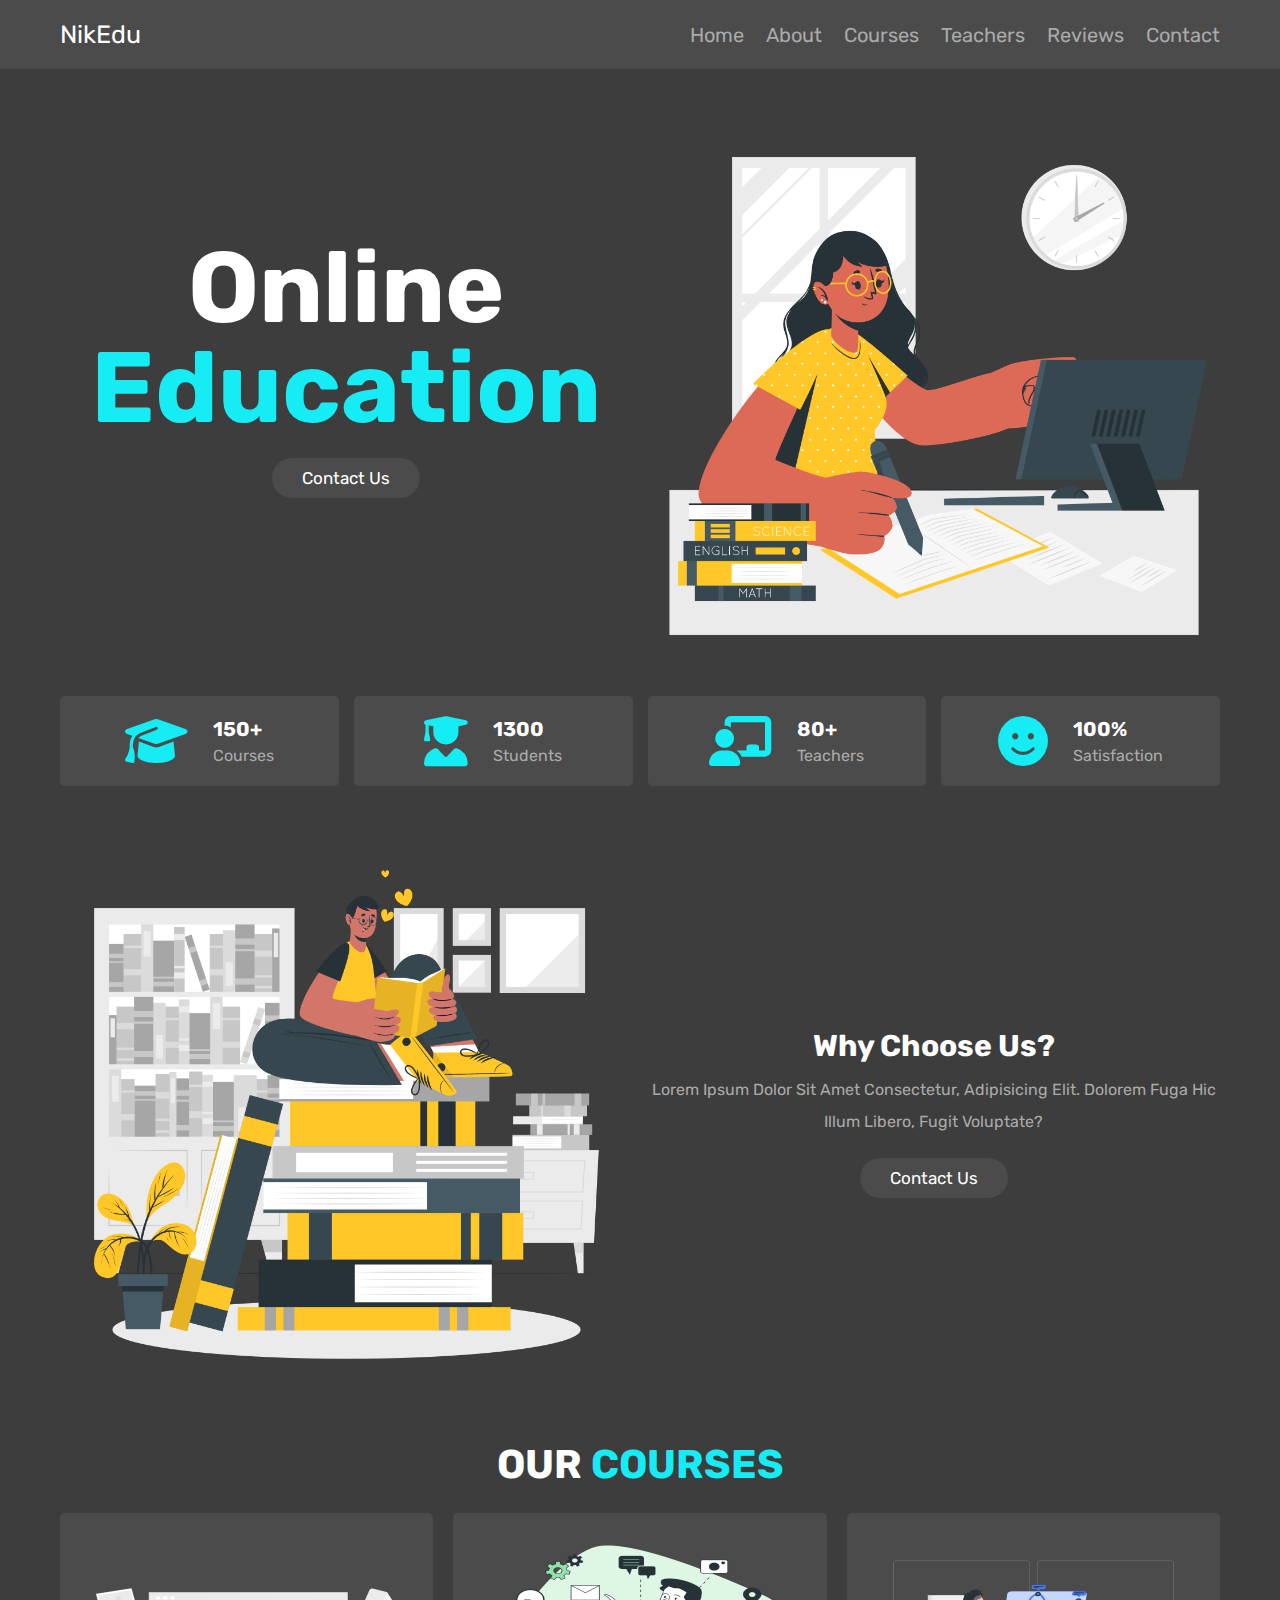
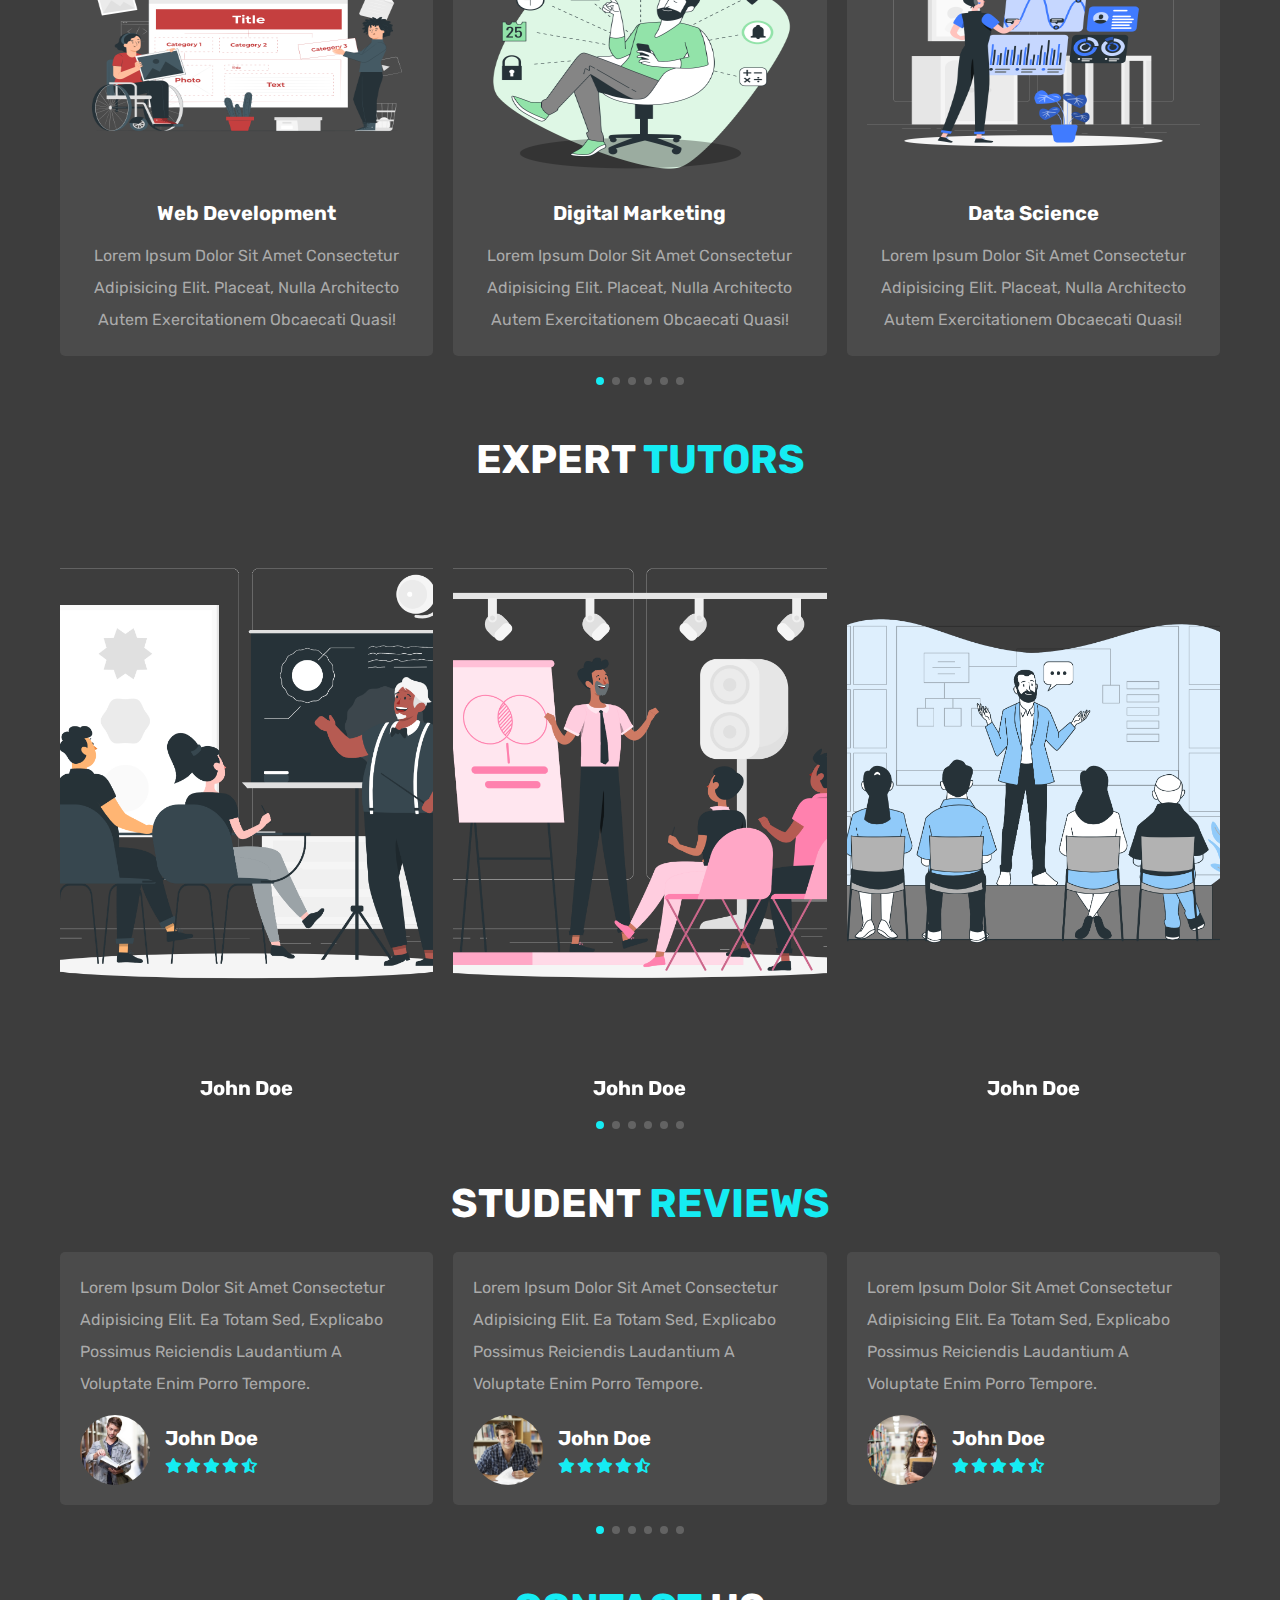
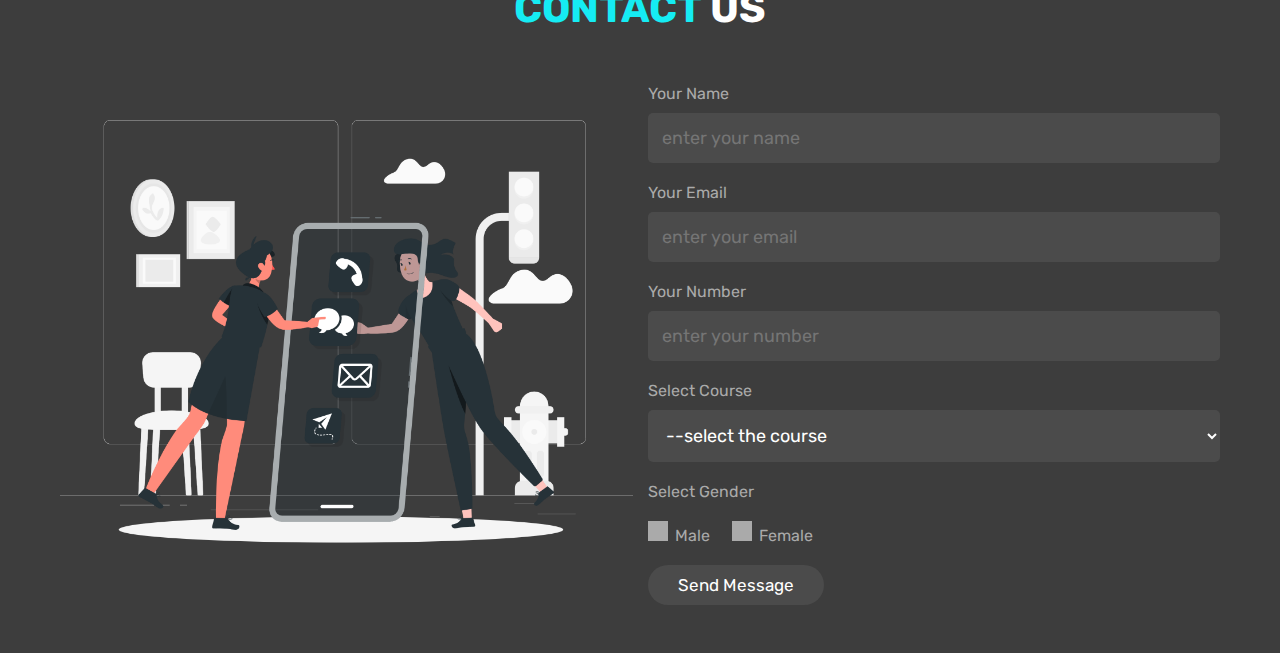
<file: web/online/index.html>
<!DOCTYPE html>
<html lang="en">
<head>
    <meta charset="UTF-8">
    <meta http-equiv="X-UA-Compatible" content="IE=edge">
    <meta name="viewport" content="width=device-width, initial-scale=1.0">
    <title>Document</title>
    <link rel="stylesheet" href="https://cdn.jsdelivr.net/npm/swiper@9/swiper-bundle.min.css"/>
    <link rel="stylesheet" href="https://cdnjs.cloudflare.com/ajax/libs/font-awesome/6.4.0/css/all.min.css">
    <link rel="stylesheet" href="style.css">
</head>
<body>
    <header class="header">

        <section class="flex">

            <a href="#home" class="logo">NikEdu</a>

            <nav class="navbar">
                <a href="#home">home</a>
                <a href="#about">about</a>
                <a href="#courses">courses</a>
                <a href="#teachers">teachers</a>
                <a href="#reviews">reviews</a>
                <a href="#contact">contact</a>
            </nav>

            <div id="menu-btn" class="fas fa-bars"></div>
        </section>
    </header>

    <section class="home" id="home">

        <div class="row">

            <div class="content">
                <h3>online <span>education</span></h3>
                <a href="#contact" class="btn">contact us</a>
            </div>

            <div class="image">
                <img src="home.png" alt="">
            </div>
        </div>
    </section>


    <section class="count">

        <div class="box-container">

            <div class="box">
                <i class="fas fa-graduation-cap"></i>
                <div class="content">
                    <h3>150+</h3>
                    <p>courses</p>
                </div>
            </div>

            <div class="box">
                <i class="fas fa-user-graduate"></i>
                <div class="content">
                    <h3>1300</h3>
                    <p>students</p>
                </div>
            </div>

            <div class="box">
                <i class="fas fa-chalkboard-user"></i>
                <div class="content">
                    <h3>80+</h3>
                    <p>teachers</p>
                </div>
            </div>

            <div class="box">
                <i class="fas fa-face-smile"></i>
                <div class="content">
                    <h3>100%</h3>
                    <p>satisfaction</p>
                </div>
            </div>


        </div>
    </section>

    <section class="about" id="about">

        <div class="row">

            <div class="image">
                <img src="about.png" alt="">
            </div>

            <div class="content">
                <h3>why choose us?</h3>
                <p>Lorem ipsum dolor sit amet consectetur, adipisicing elit.
                 Dolorem fuga hic illum libero, fugit voluptate?</p>
                <a href="#contact" class="btn">contact us</a>
            </div>
        </div>
    </section>

    <section class="courses" id="courses">

        <h1 class="heading">our <span>courses</span></h1>

        <div class="swiper course-slider">

            <div class="swiper-wrapper">

                <div class="swiper-slide slide">
                    <img src="web.png" alt="">
                    <h3>Web development</h3>
                    <p>Lorem ipsum dolor sit amet consectetur adipisicing elit.
                    Placeat, nulla architecto autem exercitationem obcaecati quasi!</p>
                </div>

                <div class="swiper-slide slide">
                    <img src="digital.png" alt="">
                    <h3>Digital marketing</h3>
                    <p>Lorem ipsum dolor sit amet consectetur adipisicing elit.
                    Placeat, nulla architecto autem exercitationem obcaecati quasi!</p>
                </div>

                <div class="swiper-slide slide">
                    <img src="data science.png" alt="">
                    <h3>Data science</h3>
                    <p>Lorem ipsum dolor sit amet consectetur adipisicing elit.
                    Placeat, nulla architecto autem exercitationem obcaecati quasi!</p>
                </div>

                <div class="swiper-slide slide">
                    <img src="designer.png" alt="">
                    <h3>Graphic designer</h3>
                    <p>Lorem ipsum dolor sit amet consectetur adipisicing elit.
                    Placeat, nulla architecto autem exercitationem obcaecati quasi!</p>
                </div>

                <div class="swiper-slide slide">
                    <img src="teaching.png" alt="">
                    <h3>Teaching</h3>
                    <p>Lorem ipsum dolor sit amet consectetur adipisicing elit.
                    Placeat, nulla architecto autem exercitationem obcaecati quasi!</p>
                </div>

                <div class="swiper-slide slide">
                    <img src="python2.png" alt="">
                    <h3>python</h3>
                    <p>Lorem ipsum dolor sit amet consectetur adipisicing elit.
                    Placeat, nulla architecto autem exercitationem obcaecati quasi!</p>
                </div>
            </div>

            <div class="swiper-pagination"></div>
        </div>
    </section>

    <section class="teachers" id="teachers">

        <h1 class="heading">expert <span>tutors</span></h1>

        <div class="swiper teachers-slider">

            <div class="swiper-wrapper">

                <div class="swiper-slide slide">
                    <img src="teacher1.png" alt="">
                    <div class="share">
                        <a href="#" class="fab fa-facebook-f"></a>
                        <a href="#" class="fab fa-twitter"></a>
                        <a href="#" class="fab fa-instagram"></a>
                        <a href="#" class="fab fa-linkedin"></a>
                    </div>
                    <h3>john doe</h3>
                </div>

                <div class="swiper-slide slide">
                    <img src="teacher2.png" alt="">
                    <div class="share">
                        <a href="#" class="fab fa-facebook-f"></a>
                        <a href="#" class="fab fa-twitter"></a>
                        <a href="#" class="fab fa-instagram"></a>
                        <a href="#" class="fab fa-linkedin"></a>
                    </div>
                    <h3>john doe</h3>
                </div>

                <div class="swiper-slide slide">
                    <img src="teacher3.png" alt="">
                    <div class="share">
                        <a href="#" class="fab fa-facebook-f"></a>
                        <a href="#" class="fab fa-twitter"></a>
                        <a href="#" class="fab fa-instagram"></a>
                        <a href="#" class="fab fa-linkedin"></a>
                    </div>
                    <h3>john doe</h3>
                </div>

                <div class="swiper-slide slide">
                    <img src="teacher4.png" alt="">
                    <div class="share">
                        <a href="#" class="fab fa-facebook-f"></a>
                        <a href="#" class="fab fa-twitter"></a>
                        <a href="#" class="fab fa-instagram"></a>
                        <a href="#" class="fab fa-linkedin"></a>
                    </div>
                    <h3>john doe</h3>
                </div>

                <div class="swiper-slide slide">
                    <img src="teacher5.png" alt="">
                    <div class="share">
                        <a href="#" class="fab fa-facebook-f"></a>
                        <a href="#" class="fab fa-twitter"></a>
                        <a href="#" class="fab fa-instagram"></a>
                        <a href="#" class="fab fa-linkedin"></a>
                    </div>
                    <h3>john doe</h3>
                </div>

                <div class="swiper-slide slide">
                    <img src="teacher1.png" alt="">
                    <div class="share">
                        <a href="#" class="fab fa-facebook-f"></a>
                        <a href="#" class="fab fa-twitter"></a>
                        <a href="#" class="fab fa-instagram"></a>
                        <a href="#" class="fab fa-linkedin"></a>
                    </div>
                    <h3>john doe</h3>
                </div>

            </div>

            <div class="swiper-pagination"></div>

        </div>
    </section>

    <section class="reviews" id="reviews">
        <h1 class="heading">student <span>reviews</span></h1>

        <div class="swiper reviews-slider">

            <div class="swiper-wrapper">

                <div class="swiper-slide slide">
                    <p>Lorem ipsum dolor sit amet consectetur adipisicing elit. 
                    Ea totam sed, explicabo possimus reiciendis laudantium a voluptate enim porro tempore.</p>
                    <div class="user">
                        <img src="student1.jpg" alt="">
                        <div class="user-info">
                            <h3>john doe</h3>
                            <div class="stars">
                                <i class="fas fa-star"></i>
                                <i class="fas fa-star"></i>
                                <i class="fas fa-star"></i>
                                <i class="fas fa-star"></i>
                                <i class="fas fa-star-half-alt"></i>
                            </div>
                        </div>
                    </div>
                </div>

                <div class="swiper-slide slide">
                    <p>Lorem ipsum dolor sit amet consectetur adipisicing elit. 
                    Ea totam sed, explicabo possimus reiciendis laudantium a voluptate enim porro tempore.</p>
                    <div class="user">
                        <img src="student2.jpeg" alt="">
                        <div class="user-info">
                            <h3>john doe</h3>
                            <div class="stars">
                                <i class="fas fa-star"></i>
                                <i class="fas fa-star"></i>
                                <i class="fas fa-star"></i>
                                <i class="fas fa-star"></i>
                                <i class="fas fa-star-half-alt"></i>
                            </div>
                        </div>
                    </div>
                </div>

                <div class="swiper-slide slide">
                    <p>Lorem ipsum dolor sit amet consectetur adipisicing elit. 
                    Ea totam sed, explicabo possimus reiciendis laudantium a voluptate enim porro tempore.</p>
                    <div class="user">
                        <img src="student3.jpg" alt="">
                        <div class="user-info">
                            <h3>john doe</h3>
                            <div class="stars">
                                <i class="fas fa-star"></i>
                                <i class="fas fa-star"></i>
                                <i class="fas fa-star"></i>
                                <i class="fas fa-star"></i>
                                <i class="fas fa-star-half-alt"></i>
                            </div>
                        </div>
                    </div>
                </div>


                <div class="swiper-slide slide">
                    <p>Lorem ipsum dolor sit amet consectetur adipisicing elit. 
                    Ea totam sed, explicabo possimus reiciendis laudantium a voluptate enim porro tempore.</p>
                    <div class="user">
                        <img src="student4.jpg" alt="">
                        <div class="user-info">
                            <h3>john doe</h3>
                            <div class="stars">
                                <i class="fas fa-star"></i>
                                <i class="fas fa-star"></i>
                                <i class="fas fa-star"></i>
                                <i class="fas fa-star"></i>
                                <i class="fas fa-star-half-alt"></i>
                            </div>
                        </div>
                    </div>
                </div>


                <div class="swiper-slide slide">
                    <p>Lorem ipsum dolor sit amet consectetur adipisicing elit. 
                    Ea totam sed, explicabo possimus reiciendis laudantium a voluptate enim porro tempore.</p>
                    <div class="user">
                        <img src="student5.jpg" alt="">
                        <div class="user-info">
                            <h3>john doe</h3>
                            <div class="stars">
                                <i class="fas fa-star"></i>
                                <i class="fas fa-star"></i>
                                <i class="fas fa-star"></i>
                                <i class="fas fa-star"></i>
                                <i class="fas fa-star-half-alt"></i>
                            </div>
                        </div>
                    </div>
                </div>


                <div class="swiper-slide slide">
                    <p>Lorem ipsum dolor sit amet consectetur adipisicing elit. 
                    Ea totam sed, explicabo possimus reiciendis laudantium a voluptate enim porro tempore.</p>
                    <div class="user">
                        <img src="student6.jpg" alt="">
                        <div class="user-info">
                            <h3>john doe</h3>
                            <div class="stars">
                                <i class="fas fa-star"></i>
                                <i class="fas fa-star"></i>
                                <i class="fas fa-star"></i>
                                <i class="fas fa-star"></i>
                                <i class="fas fa-star-half-alt"></i>
                            </div>
                        </div>
                    </div>
                </div>
            </div>

            <div class="swiper-pagination"></div>
        </div>
    </section>

    <section class="contact" id="contact">

        <h1 class="heading"><span>contact </span>us</h1>

        <div class="row">

            <div class="image">
                <img src="contact.png" alt="">

            </div>

            <form action="" method="post">
                <span>your name</span>
                <input type="text" required placeholder="enter your name" maxlength="50" class="box" name="name">
                <span>your email</span>
                <input type="email" required placeholder="enter your email" maxlength="50" class="box" name="email">
                <span>your number</span>
                <input type="number" required placeholder="enter your number" max="9999999999" min="0" class="box" name="number" onkeypress="if(this.value.length == 10) return false;">
                <span>select course</span>
                <select name="courses" class="box" required>
                    <option value="" disabled selected>--select the course</option>
                    <option value="web development">web development</option>
                    <option value="data science">data science</option>
                    <option value="Teaching">Teaching</option>
                    <option value="python">python</option>
                    <option value="graphic designer">graphic designer</option>
                    <option value="digital marketing">digital marketing</option>
                </select>
                <span>select gender</span>
                <div class="radio">
                    <input type="radio" name="gender" value="male" id="male">
                    <label for="male">male</label>
                    <input type="radio" name="gender" value="female" id="female">
                    <label for="female">female</label>
                </div>
                <input type="submit" value="send message" class="btn" name="send">
            </form>

        </div>
    </section>



    <script src="https://cdn.jsdelivr.net/npm/swiper@9/swiper-bundle.min.js"></script>

    <script src="script.js"></script>
</body>
</html>
</file>
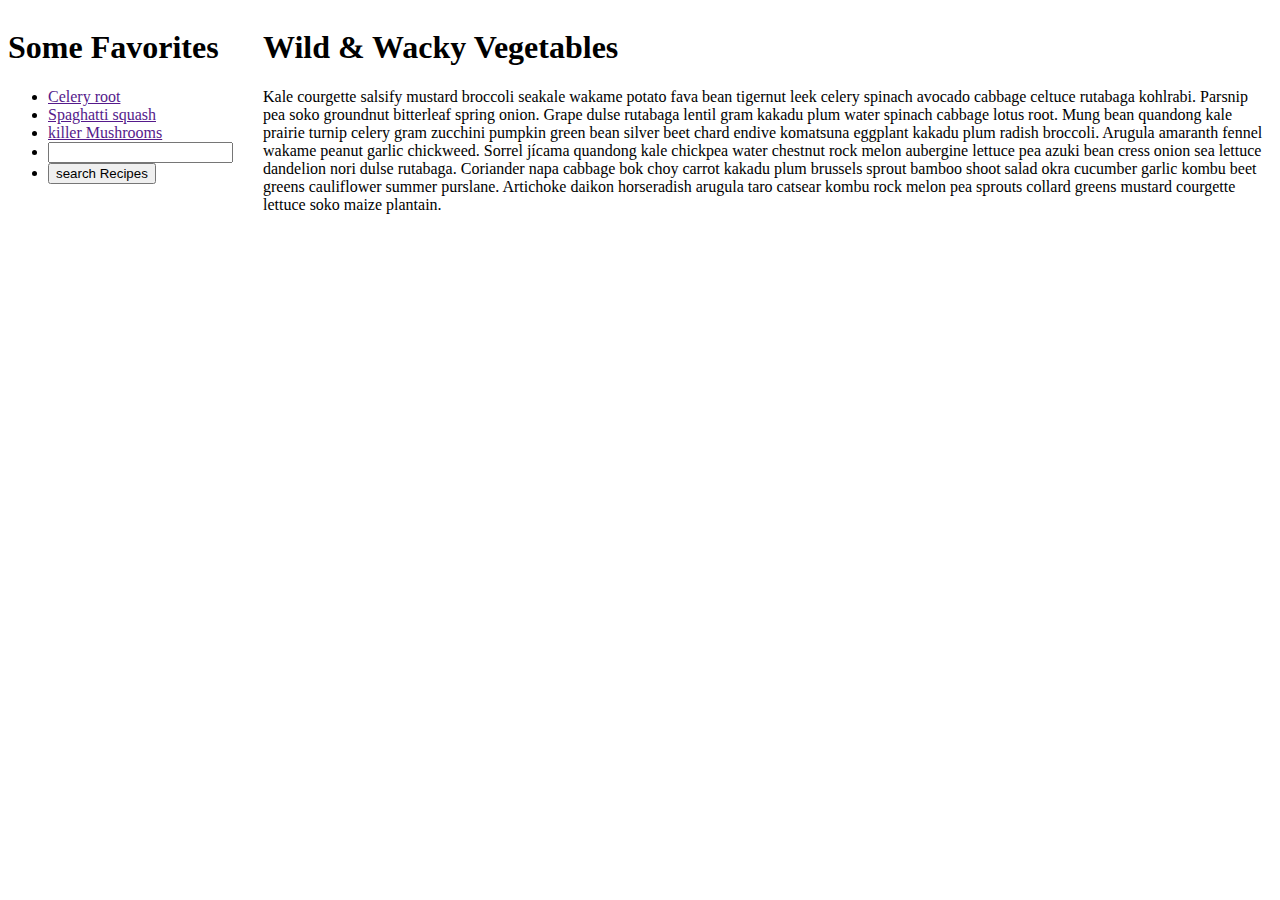
<file: bootstrap.html>
<!DOCTYPE html>
<html lang="en">
<head>
    <meta charset="UTF-8">
    <meta name="viewport" content="width=device-width, initial-scale=1.0">
    <link href="https://cdn.jsdelivr.net/npm/bootstrap@5.2.3/dist/css/bootstrap.min.css" rel="stylesheet" integrity="sha384-rbsA2VBKQhggwzxH7pPCaAqO46MgnOM80zW1RWuH61DGLwZJEdK2Kadq2F9CUG65" crossorigin="anonymous">
    <script src="https://cdn.jsdelivr.net/npm/bootstrap@5.2.3/dist/js/bootstrap.bundle.min.js" integrity="sha384-kenU1KFdBIe4zVF0s0G1M5b4hcpxyD9F7jL+jjXkk+Q2h455rYXK/7HAuoJl+0I4" crossorigin="anonymous"></script>
    <title>Document</title>
    <style>
        .container{
            display: grid;
            margin-left: 0%;

        }
        #one{
            grid-area: card;
            grid-row-start: 1;
            grid-column-start: 1;
            font-size: medium;
        }

    
        #two{
            grid-area: main;
            grid-row-start: 1;
            grid-column-start: 2;
            margin-left: 30px;
        }
    </style>
</head>
<body>
    <div class="container" >
        <div id="one">
        <h1>Some Favorites</h1>
        <ul class="list-unstyled">
        <li><a href="">Celery root</a></li>
        <li><a href="">Spaghatti squash</a></li>
        <li><a href="">killer Mushrooms</a></li>
        <li><input type="text"></li></li>
        <li><button type="button" class="btn btn-primary">search Recipes</button></li>
        </ul>
</div>
        
        <div id="two">
            <h1>Wild & Wacky Vegetables</h1>
            <p>Kale courgette salsify mustard broccoli seakale wakame potato fava bean tigernut leek celery spinach avocado cabbage celtuce rutabaga kohlrabi. Parsnip pea soko groundnut bitterleaf spring onion. Grape dulse rutabaga lentil gram kakadu plum water spinach cabbage lotus root.
    
                Mung bean quandong kale prairie turnip celery gram zucchini pumpkin green bean silver beet chard endive komatsuna eggplant kakadu plum radish broccoli. Arugula amaranth fennel wakame peanut garlic chickweed. Sorrel jícama quandong kale chickpea water chestnut rock melon aubergine lettuce pea azuki bean cress onion sea lettuce dandelion nori dulse rutabaga. Coriander napa cabbage bok choy carrot kakadu plum brussels sprout bamboo shoot salad okra cucumber garlic kombu beet greens cauliflower summer purslane. Artichoke daikon horseradish arugula taro catsear kombu rock melon pea sprouts collard greens mustard courgette lettuce soko maize plantain.
                    </p>
        </div>
    </div>
    

        
    
       
  
    
</body>
</html>
</file>
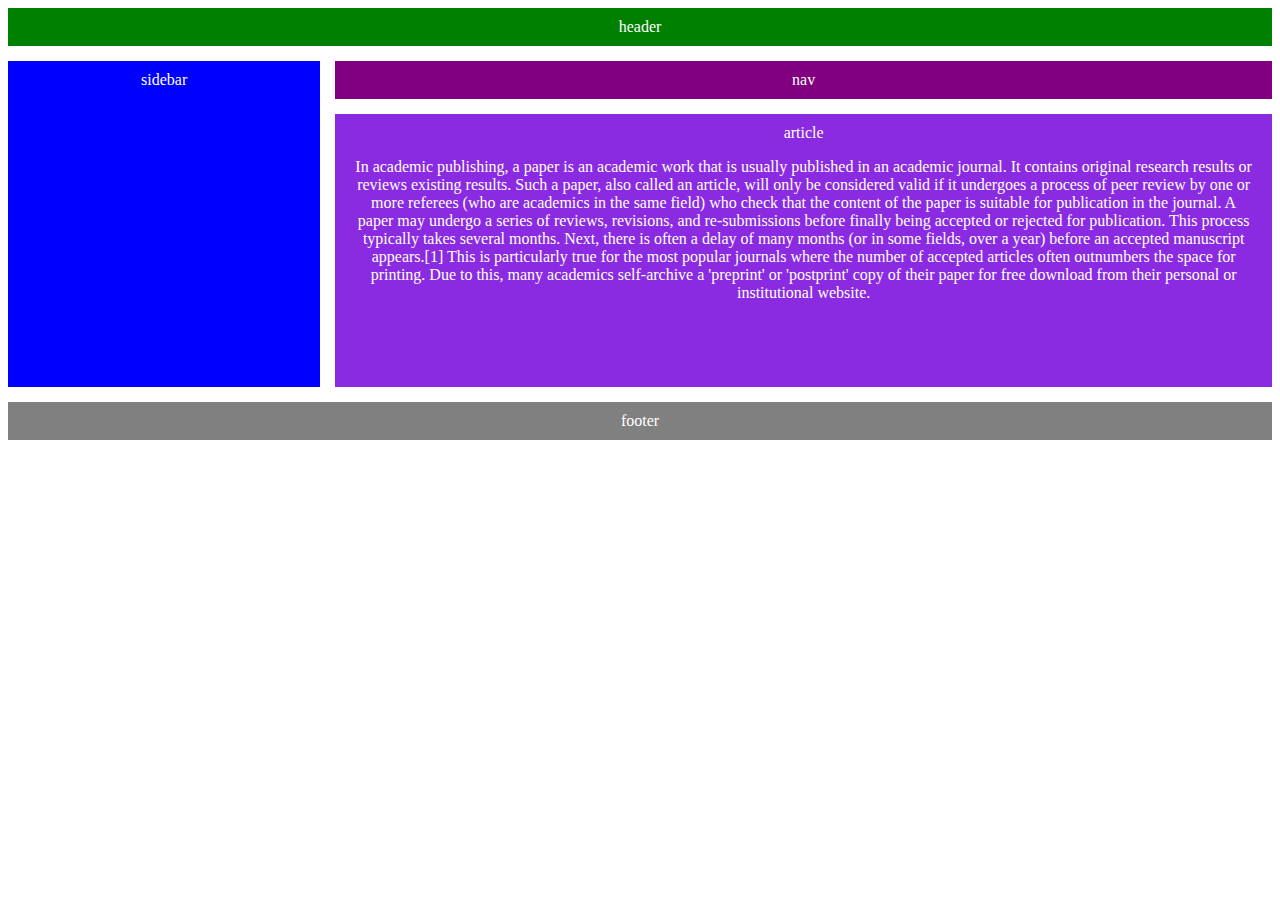
<file: grid1.html>
<!DOCTYPE html>
<html lang="en">
<head>
    <meta charset="UTF-8">
    <meta name="viewport" content="width=device-width, initial-scale=1.0">
    <title>Document</title>
    <style>
        .grid-container{
            display: grid;
            grid-template-columns: 1fr 3fr;
            grid-template-rows: 1fr 1fr 5fr 1fr;
            gap: 15px;
        }

        .header{
            grid-column: 1/span 2;
            background-color: green;
            color: white;
            text-align: center;
            padding: 10px 20px;
        }
        .sidebar{
            grid-column: 1;
            grid-row: 2/span 5;
            background-color: blue;
            color: white;
            text-align: center;
            padding: 10px 20px;

        }
        .nav{
            grid-column: 2;
            background-color: purple;
            text-align: center;
            color: white;
            padding: 10px 20px;
        }

        .article{
            grid-column: 2;
            grid-row: 3/span 4;
            background-color: blueviolet;
            text-align: center;
            color: white;
            padding: 10px 20px;
        }
        .footer{
            grid-column: 1/span 2;
            background-color: gray;
            text-align: center;
            color: white;
            padding: 10px 20px;
        }
    </style>
</head>
<body>
    <div class="grid-container">
        <div class="header">header</div>
        <div class="sidebar">sidebar</div>
        <div class="nav">nav</div>
        <div class="article">article
            <P>In academic publishing, a paper is an academic work that is usually published in an academic journal. It contains original research results or reviews existing results. Such a paper, also called an article, will only be considered valid if it undergoes a process of peer review by one or more referees (who are academics in the same field) who check that the content of the paper is suitable for publication in the journal. A paper may undergo a series of reviews, revisions, and re-submissions before finally being accepted or rejected for publication. This process typically takes several months. Next, there is often a delay of many months (or in some fields, over a year) before an accepted manuscript appears.[1] This is particularly true for the most popular journals where the number of accepted articles often outnumbers the space for printing. Due to this, many academics self-archive a 'preprint' or 'postprint' copy of their paper for free download from their personal or institutional website.
            </P>        </div>
        <div class="footer">footer</div>
    </div>
</body>
</html>
</file>
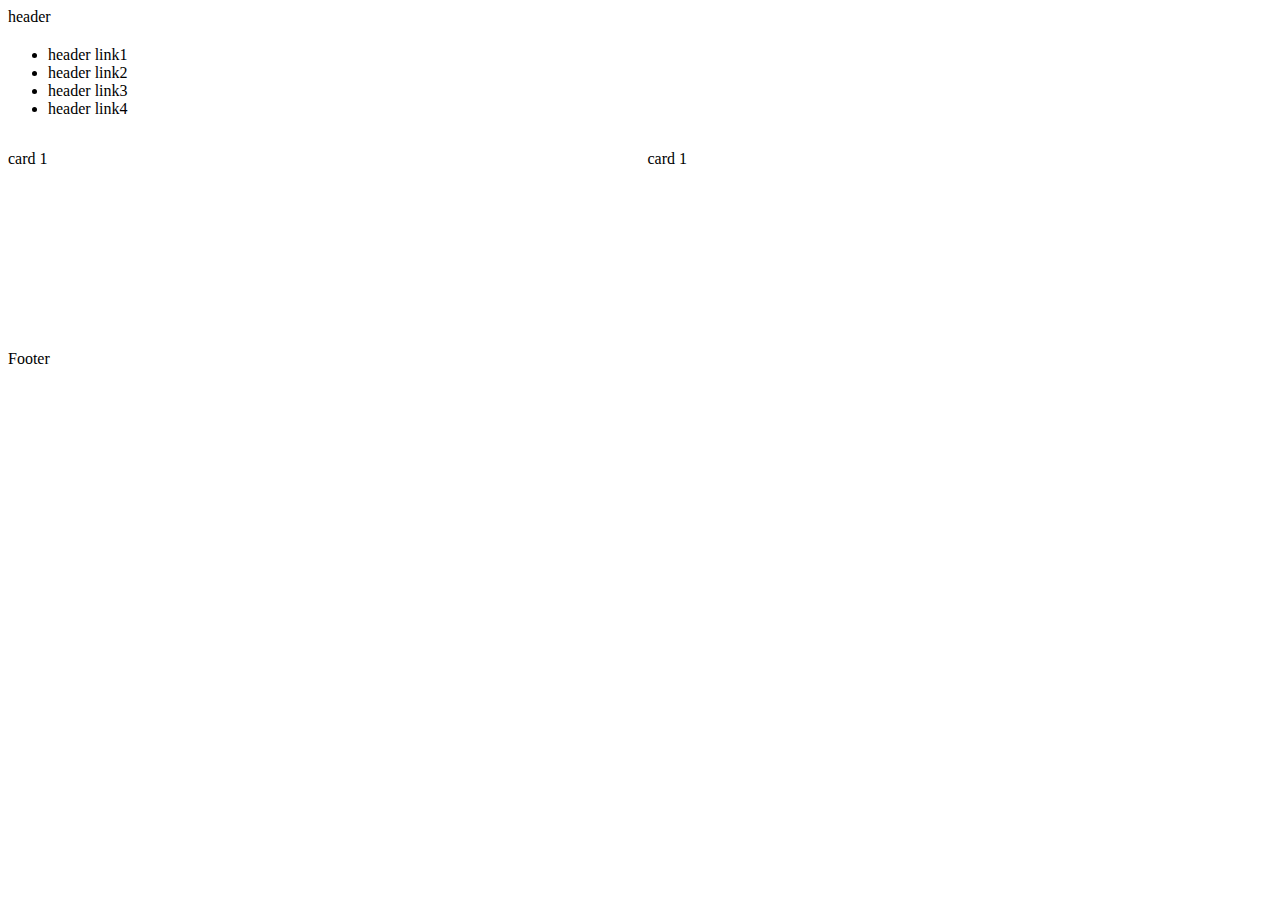
<file: grid3.html>
<!DOCTYPE html>
<html lang="en">
<head>
    <meta charset="UTF-8">
    <meta name="viewport" content="width=device-width, initial-scale=1.0">
    <title>Document</title>
    <style>
        .container{
            display: grid;
            grid-template-columns: 1fr 4fr;
            gap: 4px;
        }

        .header{
            grid-column: 1/span 2;
        }

        .menu u1{
            display:grid;
            list-style-type: none;
            float: right;
        }
        .nav u1{
            display: grid;
        }

        .sidebar{
            grid-column: 1;
            gap: 50px;
        }
        .sidebar .text-elemets{
            display: grid;
            place-items: center;
        }
        .article{
            display: grid;
            grid-template-columns: repeat(auto-fit,minmax(250px,1fr));
            gap: 15px;
        }
        .article .card{
            height: 200px;
        }

        .footer{
            grid-column: 1/span 2;
        }
    </style>
</head>
<body>
    <div class="container">
        <div class="header">header</div>
        <div class="menu">
            <ul>
                <li >header link1</li>
                <li>header link2</li>
                <li>header link3</li>
                <li>header link4</li>

            </ul>
        </div>
    </div>
    <div class="nav">
        <ul>

        </ul>
    </div>
    <div class="sidebar">
        <div class="text-elements">

        </div>
    </div>
    <div class="article">
        <div class="card">card 1</div>
        <div class="card">card 1</div>
    </div>
    <div class="footer">Footer</div>
</div>
</body>
</html>
</file>
<file: web/online/style.css>
@import url('https://fonts.googleapis.com/css2?family=Rubik:wght@300;400;500;600&display=swap');

:root{
    --green:#15ecf3;
    --white:#fff;
    --light-white:#aaa;
    --black:#3d3d3d;
    --light-bg:#4b4b4b;
}
*{
    font-family: 'Rubik', sans-serif;
    margin: 0;padding: 0;
    box-sizing: border-box;
    outline: none;border: none;
    text-decoration: none;
    transition: .2s linear;
    text-transform: capitalize;
}

*::selection{
    background-color: var(--white);
    color: var(--black);
}

html{
    font-size: 62.5%;
    overflow-x: hidden;
    scroll-behavior: smooth;
    scroll-padding-top: 8rem;
}

::-webkit-scrollbar{
    height: .5rem;
    width: 1rem;
}

::-webkit-scrollbar-track{
    background-color: transparent;
}

::-webkit-scrollbar-thumb{
    background-color: var(--green);
    border-radius: 5rem;
}

body{
    background-color: var(--black);
}

section{
    max-width: 1200px;
    margin:0 auto;
    padding: 2rem;

}

.btn{
    display: inline-block;
    margin-top: 1rem;
    border-radius: 5rem;
    background-color: var(--light-bg);
    cursor: pointer;
    color: var(--white);
    font-size: 1.7rem;
    padding: 1rem 3rem;
}

.btn:hover{
    background-color: var(--white);
    color: var(--black);
}

.heading{
    margin-bottom: 2.5rem;
    text-align: center;
    font-size: 4rem;
    color: var(--white);
    text-transform: uppercase;
    
}

.heading span{
    color: var(--green);
    text-transform: uppercase;
}

.header{
    position: fixed;
    top: 0;left: 0;right: 0;
    z-index: 1000;
    background-color: var(--light-bg);
}

.header .flex{
    position: relative;
    display: flex;
    align-items: center;
    justify-content: space-between;

}

.header .flex .logo{
    font-size: 2.5rem;
    color:var(--white)
}

.header .flex .navbar a{
    margin-left: 2rem;
    color: var(--light-white);
    font-size: 2rem;
}

.header .flex .navbar a:hover{
    color: var(--green);
}

#menu-btn{
    cursor: pointer;
    color: var(--white);
    font-size: 2.5rem;
    display: none;
}
.home{
    margin-top: 6rem;
}

.home .row{
    display: flex;
    align-items: center;
    flex-wrap: wrap-reverse;
    gap: 1.5rem;
}

.home .row .content{
    flex: 1 1 40rem;
    text-align: center;
}

.home .row .image{
    flex: 1 1 40rem;
}

.home .row .image img{
    width: 100%;

}

.home .row .content h3{
    margin-bottom: 1rem;
    font-size: 10rem;
    color: var(--white);
    line-height: 1;

}

.home .row .content h3 span{
    color: var(--green);
}

.count .box-container{
    display: grid;
    grid-template-columns: repeat(auto-fit,minmax(27rem,1fr));
    gap: 1.5rem;
    align-items: flex-start;

}

.count .box-container .box{
    background-color: var(--light-bg);
    border-radius: .5rem;
    padding:2rem;
    display: flex;
    align-items: center;
    justify-content: center;
    gap: 2.5rem;
}

.count .box-container .box i{
    font-size: 5rem;
    color: var(--green);
}

.count .box-container .box .content h3{
    font-size: 2rem;
    color: var(--white);
    margin-bottom: .5rem;
}

.count .box-container .box .content p{
    font-size: 1.6rem;
    color: var(--light-white);
}

.about .row{
    display: flex;
    align-items: center;
    gap: 1.5rem;
    flex-wrap: wrap;
}

.about .row .image{
    flex:1 1 40rem;
}

.about .row .image img{
    width: 100%;
}

.about .row .content{
    text-align: center;
    flex:1 1 40rem;

}

.about .row .content h3{
    font-size:3rem;
    color: var(--white);
}

.about .row .content p{
    padding: 1rem 0;
    line-height: 2;
    font-size: 1.6rem;
    color:var(--light-white)
}

.courses .slide{
    background-color: var(--light-bg);
    border-radius: .5rem;
    text-align: center;
    padding: 2rem;
    margin-bottom: 4rem;
    user-select: none;
}

.courses .slide img{
    height: 25rem;
    width: 100%;
}

.courses .slide h3{
    margin: 1.5rem 0;
    font-size: 2rem;
    color: var(--white);
}

.courses .slide p{
    line-height: 2;
    font-size: 1.6rem;
    color: var(--light-white);
}

.swiper-pagination-bullet{
    background-color: var(--white);
}

.swiper-pagination-bullet-active{
    background-color: var(--green);
}

.teachers .slide{
    position: relative;
    overflow: hidden;
    margin-bottom: 4rem;
    user-select: none;
}

.teachers .slide img{
    height: 55rem;
    width: 100%;
    object-fit: cover;
    border-radius: .5rem;
}

.teachers .slide h3{
    margin-top: 1.5rem;
    font-size: 2rem;
    text-align: center;
    color: var(--white);
}
.teachers .slide .share{
    position: absolute;
    top: 1rem;left:-10rem;
}

.teachers .slide:hover .share{
    left: 2rem;
}
.teachers .slide .share a{
    display: block;
    margin-top: 1rem;
    height: 4.5rem;
    width: 4.5rem;
    line-height: 4.5rem;
    border-radius: .5rem;
    background-color: var(--white);
    color: var(--black);
    text-align: center;
    font-size: 2rem;

}
.teachers .slide .share a:hover{
    background-color: var(--green);
    color: var(--white);
}
.reviews-slider .slide{
    border-radius: .5rem;
    background-color: var(--light-bg);
    padding: 2rem;
    margin-bottom: 4rem;
    user-select: none;
}

.reviews-slider .slide p{
    line-height: 2;
    font-size: 1.6rem;
    color: var(--light-white);
}

.reviews-slider .slide .user{
    display: flex;
    align-items: center;
    gap: 1.5rem;
    margin-top: 1.5rem;
}

.reviews-slider .slide .user img{
    height: 7rem;
    width: 7rem;
    border-radius: 50%;
    object-fit: cover;
}

.reviews-slider .slide .user h3{
    font-size: 2rem;
    color: var(--white);
    margin-bottom: .8rem;
}

.reviews-slider .slide .user .stars i{
    font-size: 1.5rem;
    color: var(--green);


}

.contact .row{
    display: flex;
    align-items: center;
    flex-wrap: wrap;
    gap: 1.5rem;
}

.contact .row .image{
    flex: 1 1 40rem;
}

.contact .row .image img{
    width: 100%;
}
.contact .row form{
    flex: 1 1 40rem;
}

.contact .row form .box{
    width: 100%;
    margin-top: 1rem;
    margin-bottom: 2rem;
    border-radius: .5rem;
    background-color: var(--light-bg);
    font-size: 1.8rem;
    color: var(--white);
    padding: 1.4rem;
    text-transform: none;

}
.contact .row form span{
    font-size: 1.6rem;
    color: var(--light-white);
}

.contact .row form .radio{
    margin-top: 2rem;
    margin-bottom: 1rem;
}

.contact .row form .radio label{
    font-size: 1.6rem;
    color: var(--light-white);
    margin-left: .5rem;
    cursor: pointer;
}

.contact .row form .radio #female{
    margin-left: 2rem;
}

.contact .row form .radio input{
    appearance: none;
    height: 2rem;
    width: 2rem;
    background-color: var(--light-white);
    cursor: pointer;
}

.contact .row form .radio input:checked{
    background-color: var(--green);
    border-radius: 5rem;
}
.contact .row form .radio #male:checked ~ label[for="male"]{
    color: var(--green);
}

.contact .row form .radio #female:checked ~ label[for="female"]{
    color: var(--green);
}

@media (max-width:991px){

    html{
        font-size: 55%;
    }

    .home .row .content h3{
        font-size: 8rem;
    }
}

@media (max-width:768px){

    #menu-btn{
        display: inline-block;
    }

    #menu-btn.fa-times{
        transform: rotate(180deg);
    }

    .header .flex .navbar{
        position: absolute;
        top: 99%;left: 0;right: 0;
        border-top: .1rem solid var(--light-white);
        border-bottom: .1rem solid var(--light-white);
        background-color: var(--light-bg);
        clip-path: polygon(0 0,100% 0,100% 0,0 0);
    }
    .header .flex .navbar.active{
        clip-path: polygon(0 0,100% 0,100% 100%,0 100%);
    }

    .header .flex .navbar a{
        display: block;
        margin: 2rem;
    }

    .home .row .content h3{
        font-size: 6rem;
    }

}


@media (max-width:450px){

    html{
        font-size: 50%;
    }

    .home .row .content h3{
        font-size: 5rem;
    }

    .heading{
        font-size: 3rem;
    }
}
</file>
